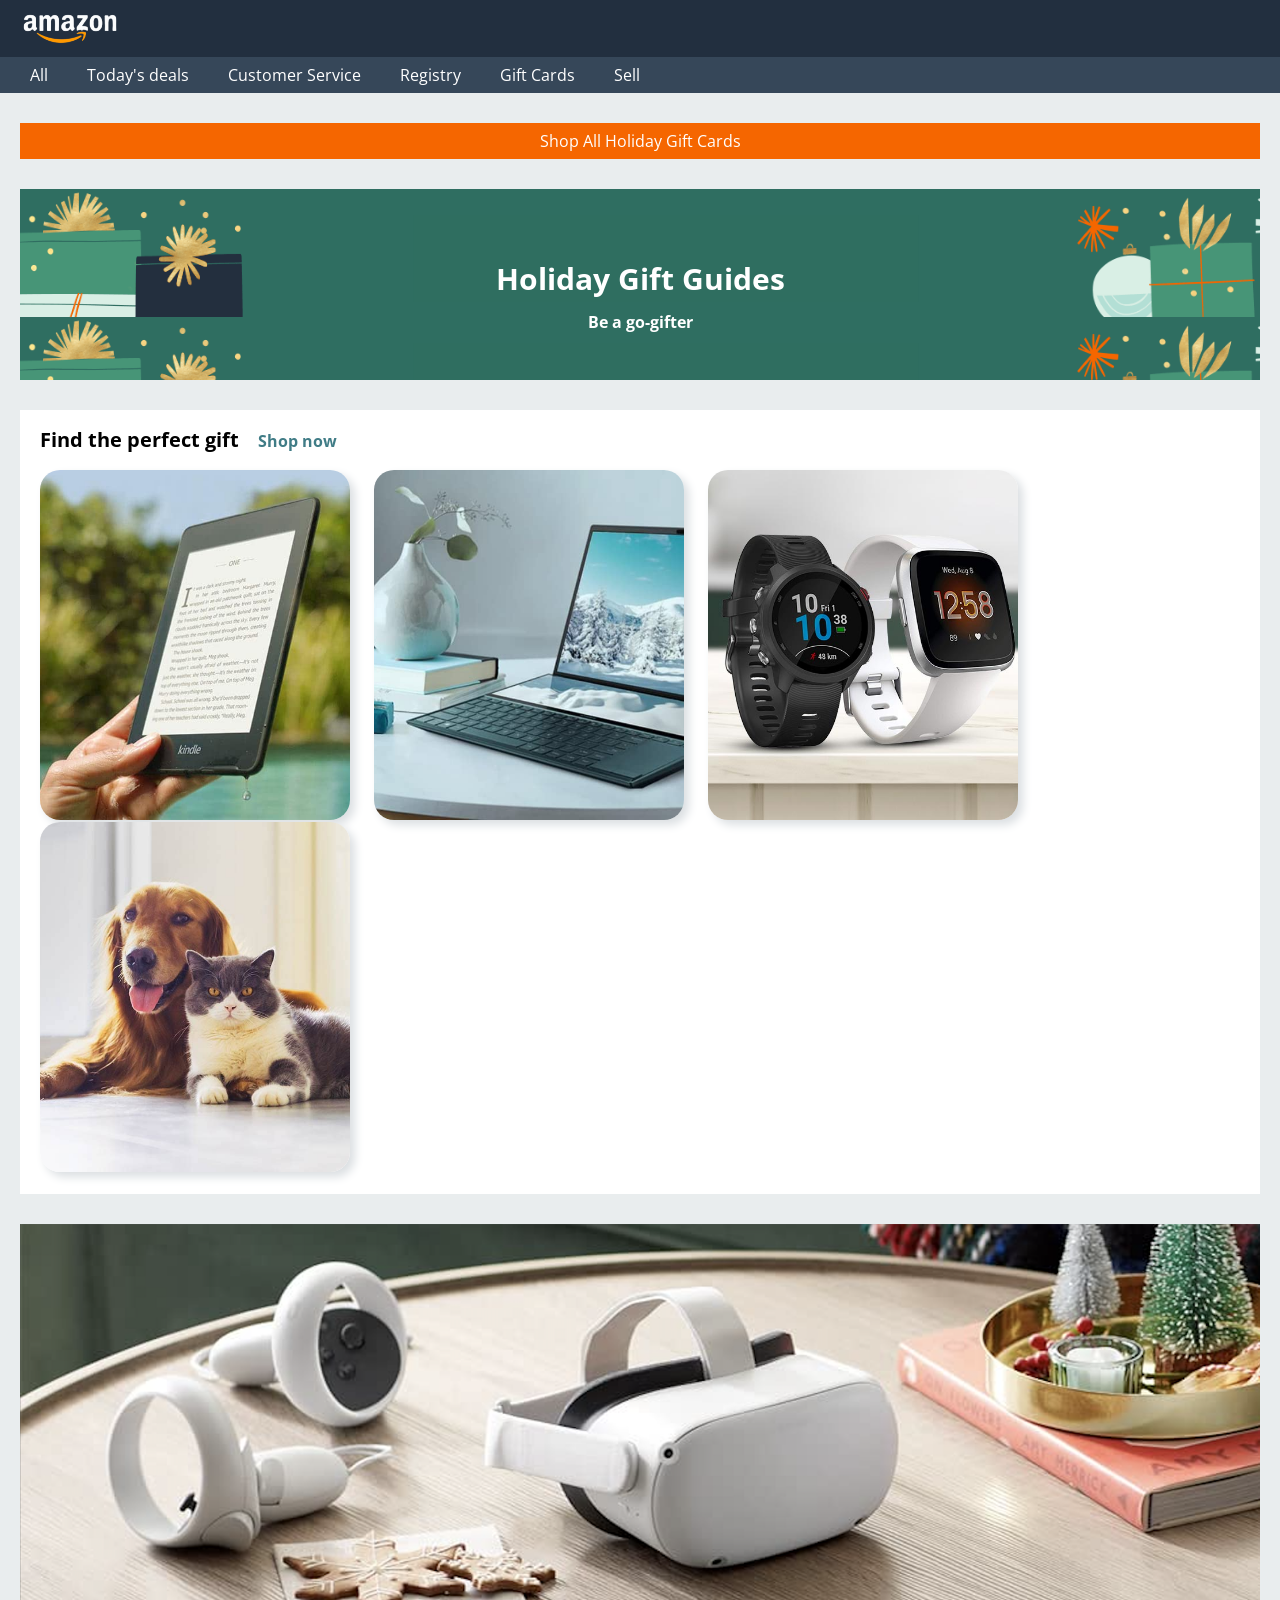
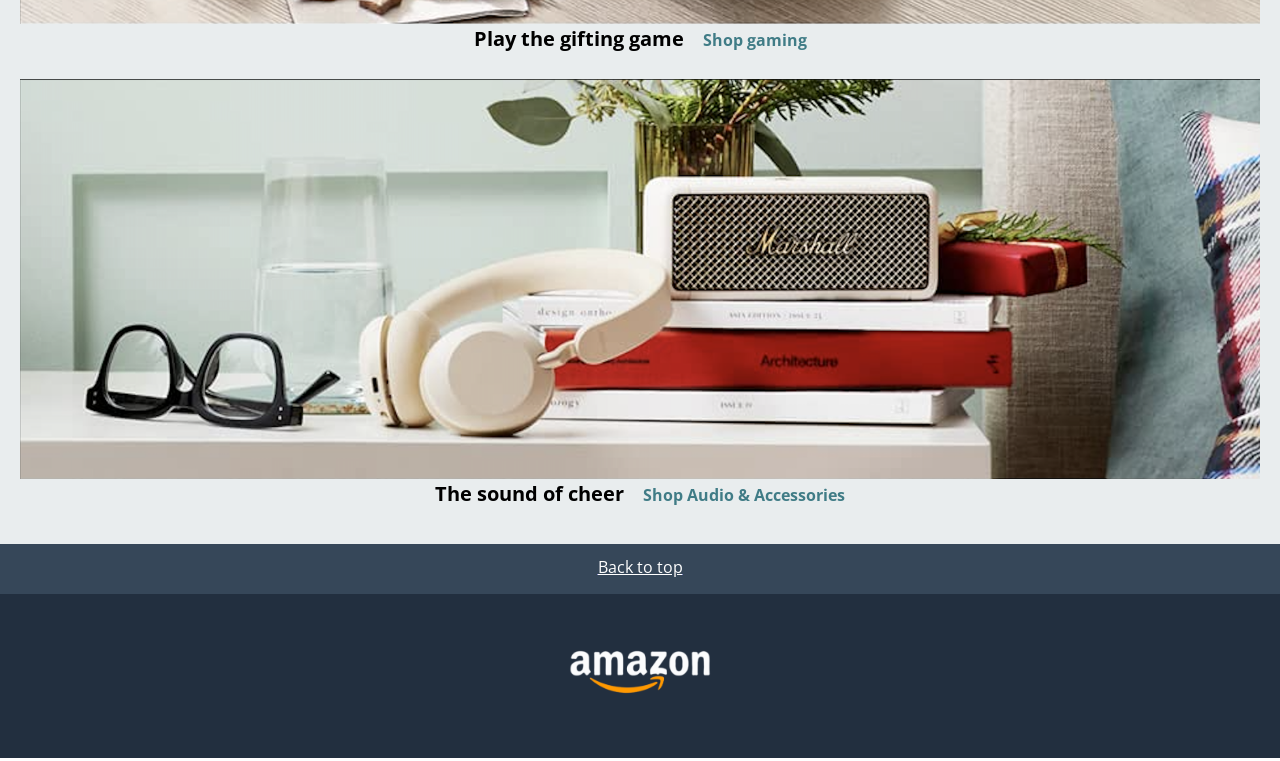
<file: Index.html>
<!DOCTYPE html>
<html lang="en">
  <head>
    <meta charset="UTF-8" />
    <meta name="viewport" content="width=device-width, initial-scale=1.0" />
    <link rel="stylesheet" href="./css/reset.css" />
    <link rel="stylesheet" href="./css/style.css" />
    <title>Pagina Amazon</title>
  </head>
  <body>
    <header>
      <div class="logo">
        <a href="./Index.html"><img src="./assets/logo.png" alt="Logo Amazon" /></a>
      </div>
      <div class="menù">
        <ul>
          <li>All</li>
          <li>Today's deals</li>
          <li>Customer Service</li>
          <li>Registry</li>
          <li>Gift Cards</li>
          <li>Sell</li>
        </ul>
      </div>
    </header>
    <main>
      <div><p>Shop All Holiday Gift Cards</p></div>
      <div>
        <h2>Holiday Gift Guides</h2>
        <h4>Be a go-gifter</h4>
      </div>
      <div class="perfectGift">
        <div>
          <h5>Find the perfect gift</h5>
          <p><a href="#">Shop now</a></p>
        </div>
        <div></div>
        <div></div>
        <div></div>
        <div></div>
      </div>
      <div></div>
      <div class="gift">
        <h5>Play the gifting game</h5>
        <p><a href="#">Shop gaming</a></p>
      </div>
      <div></div>
      <div class="gift">
        <h5>The sound of cheer</h5>
        <p><a href="#">Shop Audio & Accessories</a></p>
      </div>
    </main>
    <footer>
      <a class="footer" href="./Index.html">
        <div>
          <p class="backtotop">Back to top</p>
        </div>
      </a>
      <div>
        <a href="./Index.html"><img src="./assets/logo.png" alt="Logo Amazon" /></a>
      </div>
    </footer>
  </body>
</html>
</file>
<file: css/style.css>
/*Visualizzato con 1400px di larghezza*/

/*Generale*/
@import url("https://fonts.googleapis.com/css2?family=Open+Sans:wght@400;700&display=swap");
body {
  font-family: "Open Sans", sans-serif;
}
main > div {
  margin-bottom: 30px;
}
a:hover {
  color: palevioletred;
}
.footer > div:hover {
  background-color: #485769;
}
li:hover {
  border-color: white;
  border-width: 1px;
  border-style: solid;
}
main {
  padding-inline: 20px;
  background-color: #e9edee;
  padding-top: 30px;
  padding-bottom: 10px;
}
/*Header*/
.logo {
  background-color: #222f3f;
  text-align: start;
  padding-block: 10px;
  padding-left: 20px;
}
.logo img {
  cursor: pointer;
  width: 100px;
}
.menù {
  background-color: #364759;
  padding-left: 20px;
  padding-block: 10px;
  color: white;
}
ul {
  list-style: none;
}
li {
  display: inline;
  cursor: pointer;
  margin-right: 15px;
  padding-inline: 10px;
  padding-block: 5px;
}
/*Main*/
main > div:first-of-type {
  background-color: #f56600;
  color: white;
  text-align: center;
  padding-block: 10px;
}
main > div:first-of-type > p {
  cursor: pointer;
}
main > div:nth-child(2) {
  background-image: url(../assets/bg-image.png);
  background-repeat: repeat;
  color: white;
  text-align: center;
  padding-top: 75px;
  padding-bottom: 50px;
}
h2 {
  font-size: 30px;
  margin-bottom: 20px;
  font-weight: bold;
}
h4 {
  font-weight: bold;
}
.perfectGift {
  background-color: white;
  padding: 20px;
}
.perfectGift > div:first-child {
  margin-bottom: 20px;
}
h5 {
  color: black;
  display: inline;
  margin-right: 15px;
  font-size: 20px;
  font-weight: bold;
}
p {
  display: inline;
}
p > a {
  color: #407c86;
  text-decoration: none;
  font-weight: bold;
}
.perfectGift > div:nth-child(2) {
  background-image: url(../assets/img_1.jpg);
  background-size: cover;
  background-position: center;
  border-radius: 20px;
  height: 350px;
  width: 310px;
  box-shadow: 5px 5px 10px #dbdfe2;
  display: inline-block;
  margin-right: 20px;
  cursor: pointer;
}
.perfectGift > div:nth-child(3) {
  background-image: url(../assets/img_2.jpg);
  background-size: cover;
  background-position: right;
  border-radius: 20px;
  height: 350px;
  width: 310px;
  box-shadow: 5px 5px 10px #dbdfe2;
  display: inline-block;
  margin-right: 20px;
  cursor: pointer;
}
.perfectGift > div:nth-child(4) {
  background-image: url(../assets/img_3.jpg);
  background-size: cover;
  background-position: center;
  border-radius: 20px;
  height: 350px;
  width: 310px;
  box-shadow: 5px 5px 10px #dbdfe2;
  display: inline-block;
  margin-right: 20px;
  cursor: pointer;
}
.perfectGift > div:nth-child(5) {
  background-image: url(../assets/img_4.jpg);
  background-size: cover;
  background-position: center;
  border-radius: 20px;
  height: 350px;
  width: 310px;
  box-shadow: 5px 5px 10px #dbdfe2;
  display: inline-block;
  cursor: pointer;
}
main > div:nth-child(4) {
  background-image: url(../assets/img_9.png);
  background-size: cover;
  height: 400px;
  margin-bottom: 5px;
  cursor: pointer;
}
.gift {
  text-align: center;
}
main > div:nth-child(6) {
  background-image: url(../assets/img_10.png);
  background-size: cover;
  height: 400px;
  margin-bottom: 5px;
  cursor: pointer;
}
/*Footer*/
footer > a > div {
  background-color: #364759;
  text-align: center;
  height: 50px;
}
.backtotop {
  padding-block: 15px;
  display: block;
}
footer > .footer p {
  color: white;
  text-decoration: solid;
  text-decoration-line: underline;
}
footer > div:nth-child(2) {
  background-color: #222f3f;
  text-align: center;
}
footer img {
  width: 150px;
  padding-top: 50px;
  padding-bottom: 60px;
  cursor: pointer;
}
</file>
